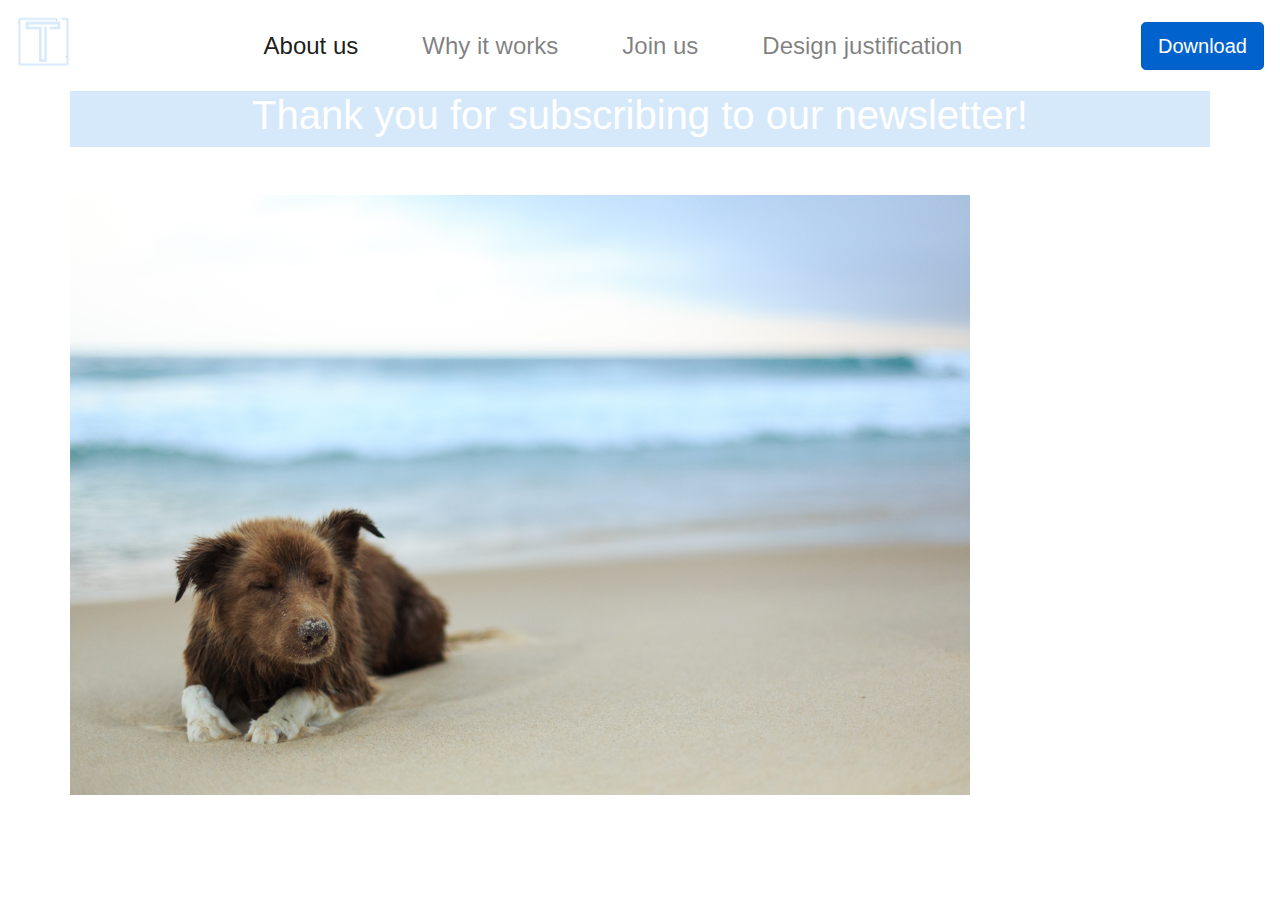
<file: thanks.html>
<!doctype html>
<html lang="en">
  <head>
    <!-- Required meta tags -->
    <meta charset="utf-8">
    <meta name="viewport" content="width=device-width, initial-scale=1, shrink-to-fit=no">

    <!-- Bootstrap CSS -->
    <link rel="stylesheet" href="css/bootstrap.min.css">
    <link rel="stylesheet" type="text/css" href="css/styles.css">
    <title>Trance</title>
  </head>
  <body>
  <nav class="navbar navbar-expand-lg navbar-light my-navbar">
  <a class="navbar-brand" href="index.html">
	  <img alt="Trance logo" src="images/logo klein.png" height="65"> 
  </a> <span class="name pull-left">Trance </span>
  <button class="navbar-toggler" type="button" data-toggle="collapse" data-target="#navbarNavAltMarkup" aria-controls="navbarNavAltMarkup" aria-expanded="false" aria-label="Toggle navigation">
    <span class="navbar-toggler-icon"></span>
  </button>
  <div class="collapse navbar-collapse" id="navbarNavAltMarkup">
    <div class="navbar-nav">
      <a class="nav-item nav-link active mx-5" href="about.html">About us <span class="sr-only">(current)</span></a>
      <a class="nav-item nav-link" href="why.html">Why it works</a>
      <a class="nav-item nav-link mx-5" href="join.html">Join us</a>
      <a class="nav-item nav-link" href="design.html">Design justification</a>
    </div>
  </div>
	  <a href="https://www.apple.com/ios/app-store/" class="btn btn-primary btn-lg active" role="button" aria-pressed="true">Download</a>
</nav>

	 <section class="back container"> 
	  <div class="row mb-5">
		<div class="col-md-12">
		 <h1> Thank you for subscribing to our newsletter! </h1> 
			
		  </div>		 
		  </div>
	  </section>
	    
	   <section class="container"> 
	  <div class="row">
	  <img class="post img-fluid" alt="instagram" src="images/puppy.jpg">
	  </div>
		  </section>
	  
    <!-- Optional JavaScript -->
    <!-- jQuery first, then Popper.js, then Bootstrap JS -->
    <script src="js/jquery-3.4.1.slim.min.js"></script>
    <script src="js/bootstrap.bundle.min.js"></script>
  </body>
</html>
</file>
<file: css/styles.css>
@charset "utf-8";

*
{
	margin: 0;
	padding: 0;
}

.mynav{
	background-image: url("../images/navbar.jpg");
	height: 500px;
	background-size: cover;
}

.navbar{
    background-color: transparent;
}

.name{
	font-family: 'Montserrat', sans-serif;
    font-weight: normal;
    font-size: 40px;
	color: #FFFFFF;
}

.nav-item {
	font-family: 'Montserrat', sans-serif;
    font-weight: normal;
    font-size: x-large;
	color: #FFFFFF;
}
.post{
	height: 600px;
	
}



.logo {
  padding: 10px 10px 0 10px;
}

body {
	background-color: #FFFFFF;
	color: #000000; 
}

.intro{
	background-color: #D6E9FA;
}

video {
  width: 100%;
  height: auto;
}


.lead {
	font-family:Gotham, "Helvetica Neue", Helvetica, Arial, "sans-serif";
	font-weight:600;
	font-size:large ;
	color: #FFFFFF;
}

p {
	font-family:Gotham, "Helvetica Neue", Helvetica, Arial, "sans-serif";
	font-weight: bolder;
	font-size:large ;
	color: #FFFFFF;
}

h1{
	font-family: 'Montserrat', sans-serif;
	color: #FFFFFF;
	text-align: center;
}

h2{
	font-family: 'Montserrat', sans-serif;
	color: #FFFFFF;
}

h3{
	font-family: 'Montserrat', sans-serif;
	color: #FFFFFF;
}

.jumbotron {
	background-color: #FFFFFF;
}

.abouts{
	font-family: 'Montserrat', sans-serif;
	color: #FFFFFF;
}

.back{
	background-color: #D6E9FA;
}

.test{
	border-right: 5px solid #FFFFFF;
	border-top: 5px solid #FFFFFF;
	font-family:Gotham, "Helvetica Neue", Helvetica, Arial, "sans-serif";
	font-weight: bolder;
	font-size:large ;
	color: #FFFFFF;
}

.line{
	border-right: 5px solid #FFFFFF;
	border-top: 5px solid #FFFFFF;
}

.subscribe{
	height: 400px
}

footer{
	background-color: #D6E9FA;
}

.logos{
	height: 100px
}
</file>
